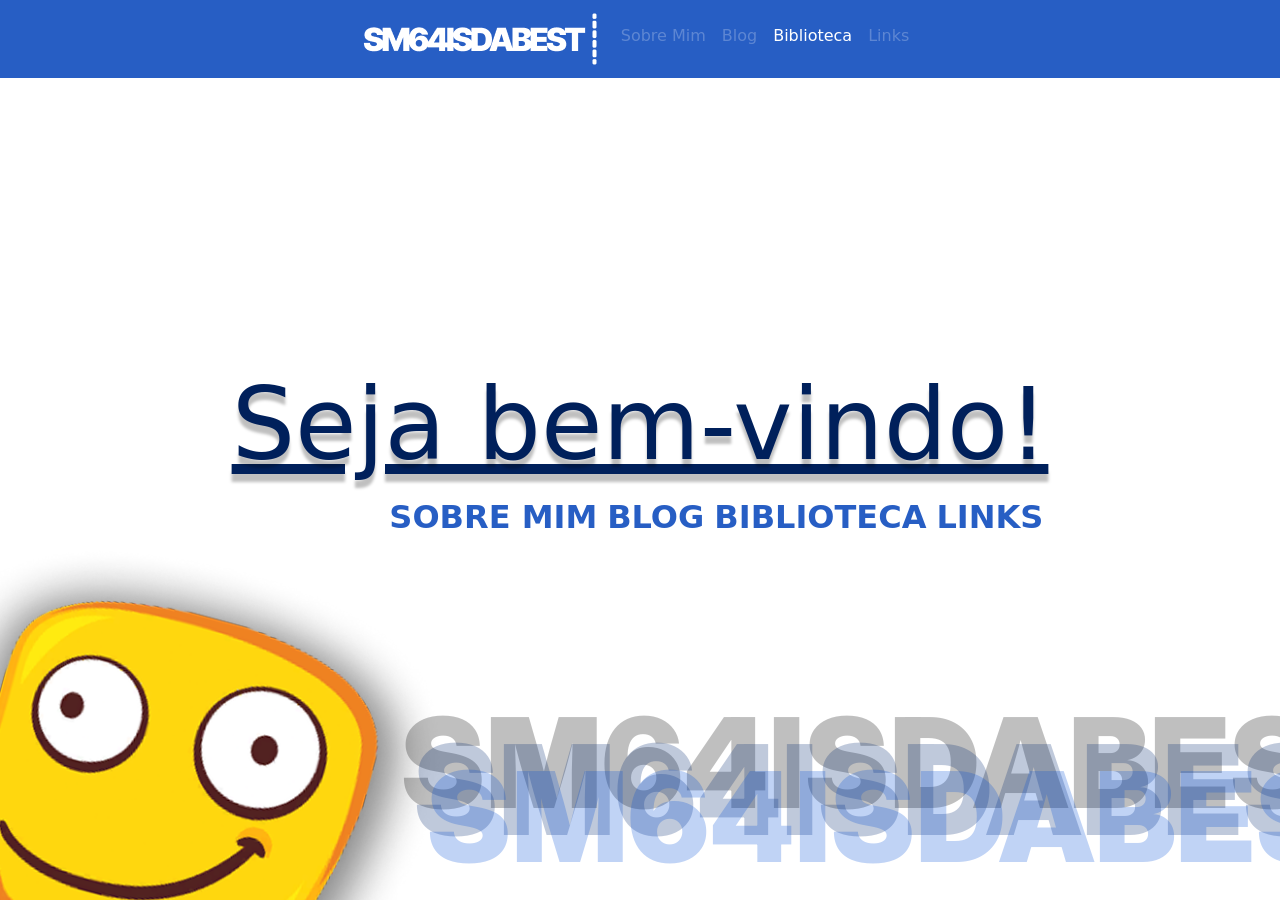
<file: index.html>
<!DOCTYPE html>
<html lang="pt-br">

<head>
    <meta charset="UTF-8">
    <meta name="viewport" content="width=device-width, initial-scale=1.0">
    <title>Início</title>
    <link rel="icon" type="image/png" href="/favicon-96x96.png" sizes="96x96" />
    <link rel="icon" type="image/svg+xml" href="/favicon.svg" />
    <link rel="shortcut icon" href="/favicon.ico" />
    <link rel="apple-touch-icon" sizes="180x180" href="/apple-touch-icon.png" />
    <meta name="apple-mobile-web-app-title" content="SM64IsDaBest" />
    <link rel="manifest" href="/site.webmanifest" />
    <link href="https://cdn.jsdelivr.net/npm/bootstrap@5.3.7/dist/css/bootstrap.min.css" rel="stylesheet"
        integrity="sha384-LN+7fdVzj6u52u30Kp6M/trliBMCMKTyK833zpbD+pXdCLuTusPj697FH4R/5mcr" crossorigin="anonymous">
    <link rel="stylesheet" href="src/css/global.css">
    <link rel="stylesheet" href="src/css/index.css">
</head>

<body>
    <nav class="navbar navbar-expand-lg navbar-dark">
        <div class="container">
            <a class="navbar-brand d-lg-none" href="index.html">
                <img src="src/img/logotest.png" alt="SM64IsDaBest página inicial">
            </a>
            <button class="navbar-toggler" type="button" data-bs-toggle="collapse" data-bs-target="#navbarNav"
                aria-controls="navbarNav" aria-expanded="false" aria-label="Toggle navigation">
                <span class="navbar-toggler-icon"></span>
            </button>
            <div class="collapse navbar-collapse" id="navbarNav">
                <ul class="navbar-nav mx-auto">
                    <a class="navbar-brand d-none d-lg-block" href="index.html">
                        <img src="src/img/logotest.png" alt="SM64IsDaBest página inicial">
                    </a>
                    <li class="nav-item py-2">
                        <a class="nav-link disabled" aria-disabled="true">Sobre Mim</a>
                    </li>
                    <li class="nav-item py-2">
                        <a class="nav-link disabled" aria-disabled="true">Blog</a>
                    </li>
                    <li class="nav-item py-2">
                        <a class="nav-link" href="src/pages/biblioteca.html">Biblioteca</a>
                    </li>
                    <li class="nav-item py-2">
                        <a class="nav-link disabled" aria-disabled="true">Links</a>
                    </li>
                </ul>
            </div>
        </div>
    </nav>

    <main>
        <div class="welcome">
            <h1>Seja bem-vindo!</h1>
            <ul>
                <li>
                    <a href="#">SOBRE MIM</a>
                </li>
                <li>
                    <a href="#">BLOG</a>
                </li>
                <li>
                    <a href="src/pages/biblioteca.html">BIBLIOTECA</a>
                </li>
                <li>
                    <a href="#">LINKS</a>
                </li>
            </ul>
        </div>
    </main>

    <div class="bottom-part">
            <picture>
                <img src="src/img/Emote_HappyEmotion.png" alt="Emote feliz do Battle for Neighborville">
            </picture>
            <h2 class="smOne">SM64ISDABEST</h2>
            <h2 class="smTwo">SM64ISDABEST</h2>
            <h2 class="smThree">SM64ISDABEST</h2>
    </div>

    <script src="https://cdn.jsdelivr.net/npm/bootstrap@5.3.7/dist/js/bootstrap.bundle.min.js"
        integrity="sha384-ndDqU0Gzau9qJ1lfW4pNLlhNTkCfHzAVBReH9diLvGRem5+R9g2FzA8ZGN954O5Q"
        crossorigin="anonymous"></script>
</body>

</html>
</file>
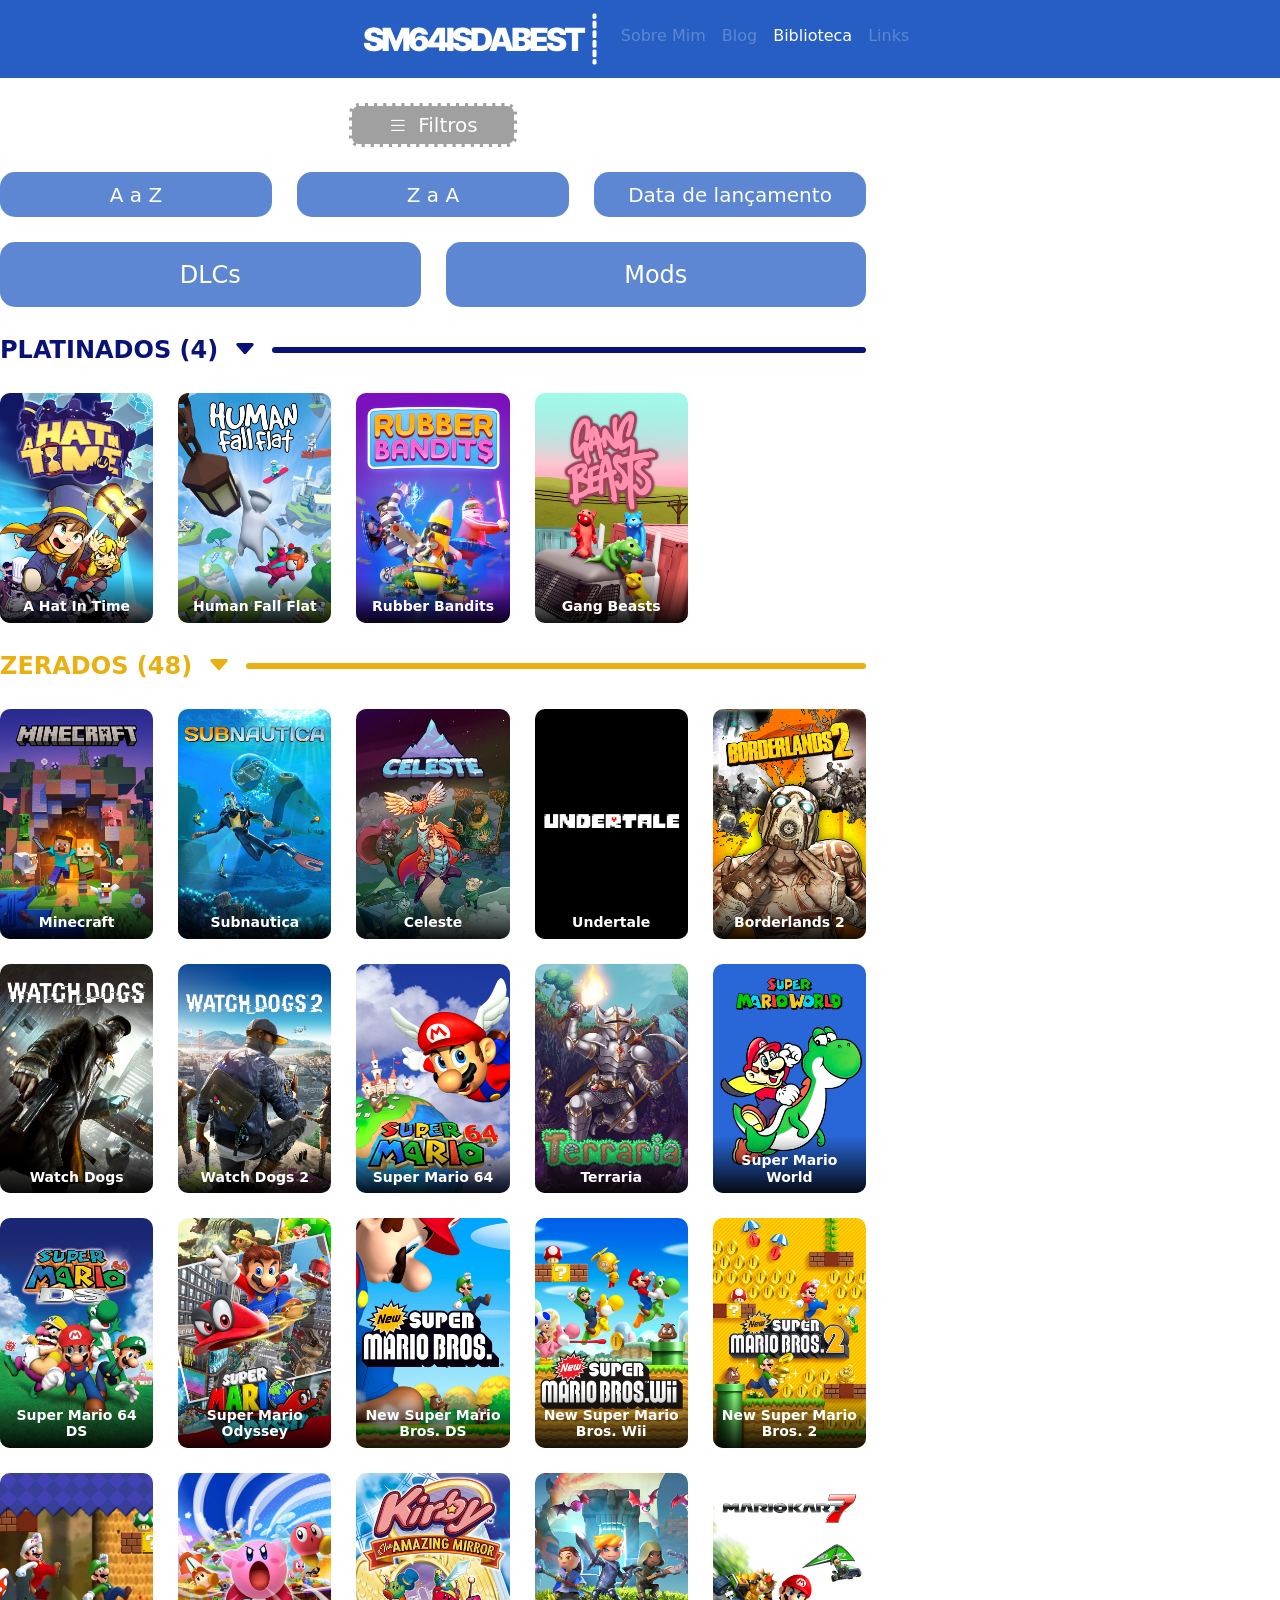
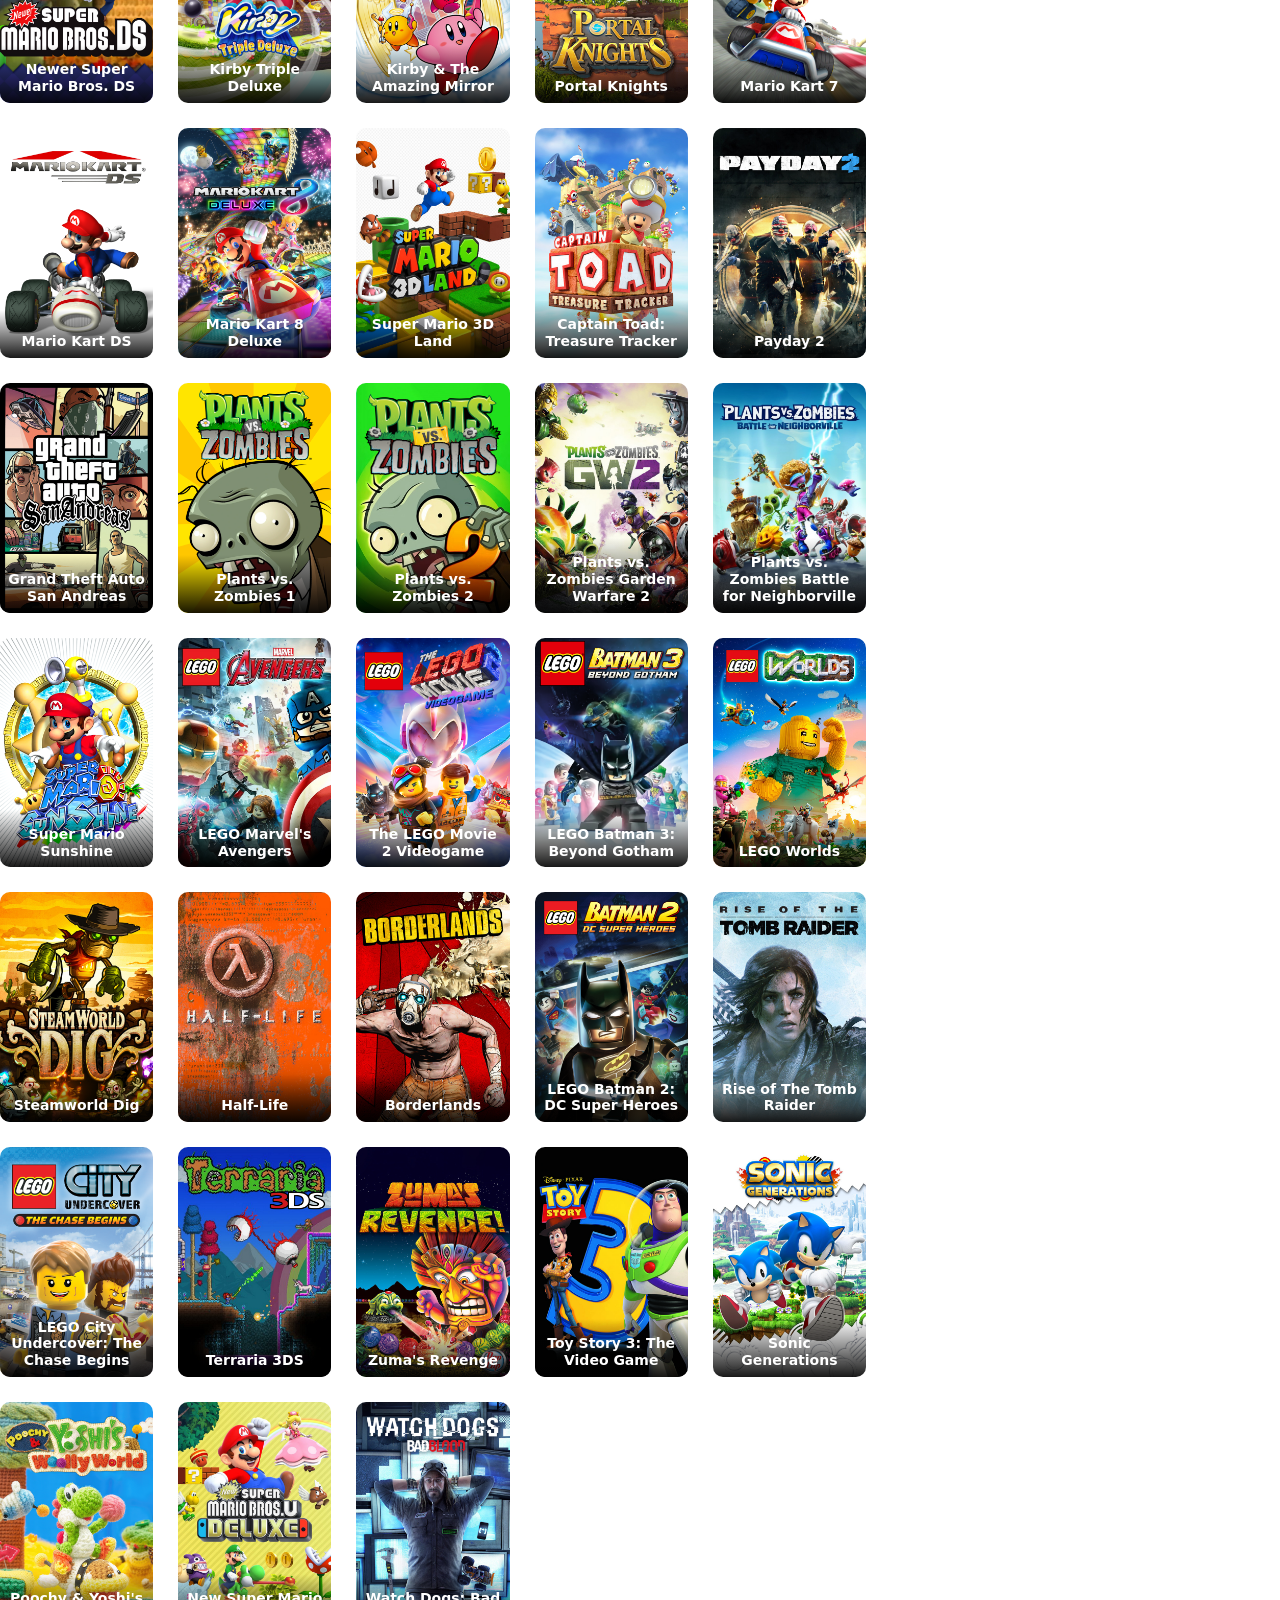
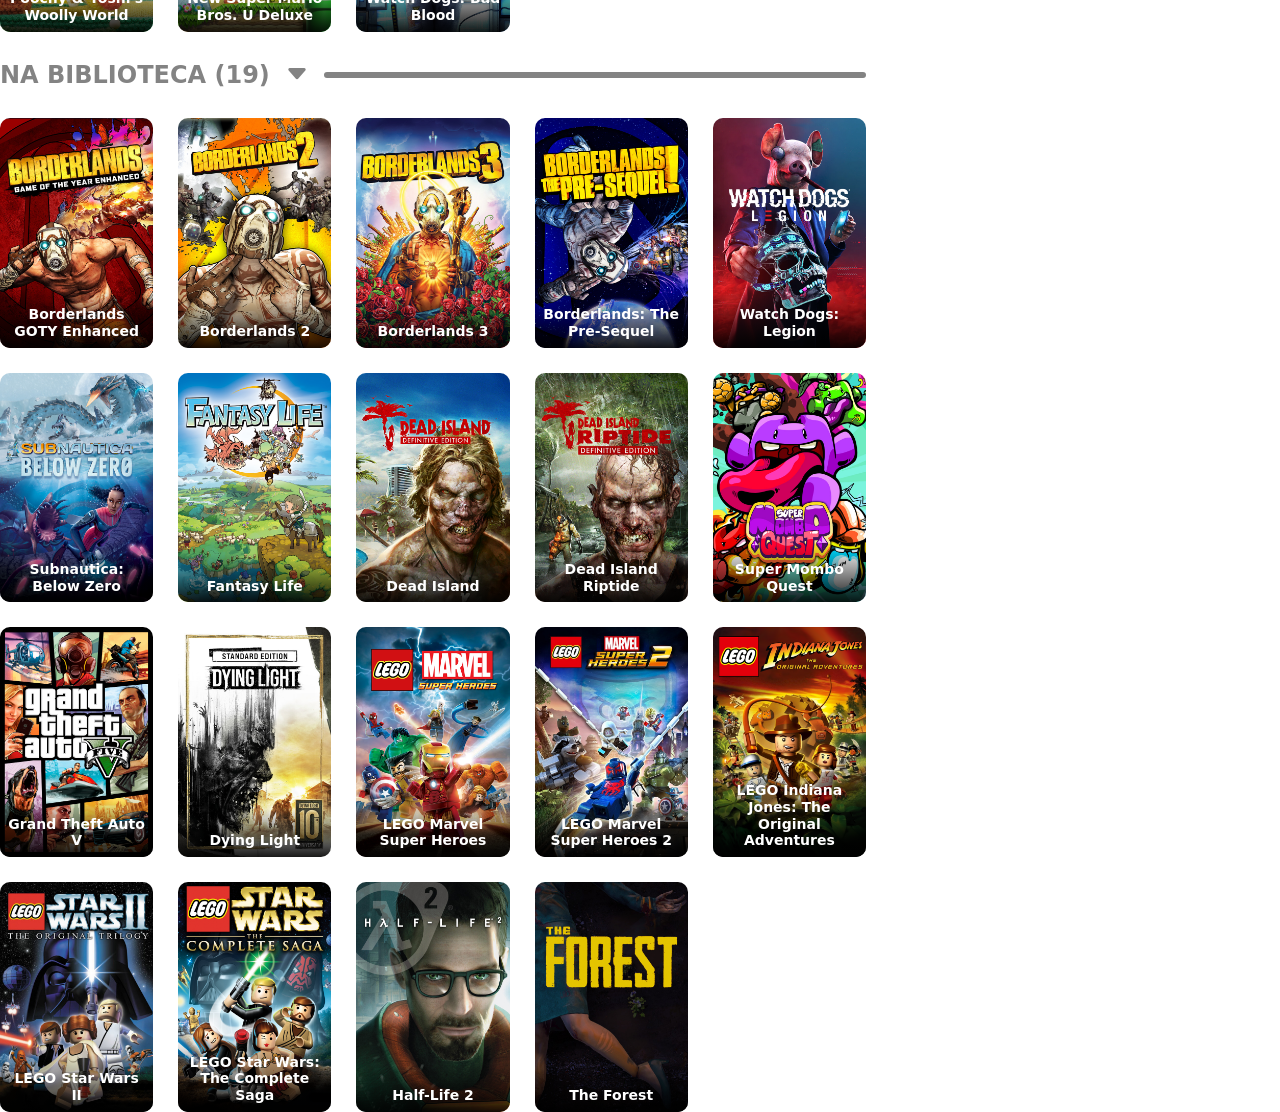
<file: src/pages/biblioteca-jogos.html>
<!DOCTYPE html>
<html lang="en">

<head>
    <meta charset="UTF-8">
    <meta name="viewport" content="width=device-width, initial-scale=1.0">
    <title>Biblioteca – Jogos</title>
    <link rel="icon" type="image/png" href="/favicon-96x96.png" sizes="96x96" />
    <link rel="icon" type="image/svg+xml" href="/favicon.svg" />
    <link rel="shortcut icon" href="/favicon.ico" />
    <link rel="apple-touch-icon" sizes="180x180" href="/apple-touch-icon.png" />
    <meta name="apple-mobile-web-app-title" content="SM64IsDaBest" />
    <link rel="manifest" href="/site.webmanifest" />
    <link href="https://cdn.jsdelivr.net/npm/bootstrap@5.3.7/dist/css/bootstrap.min.css" rel="stylesheet"
        integrity="sha384-LN+7fdVzj6u52u30Kp6M/trliBMCMKTyK833zpbD+pXdCLuTusPj697FH4R/5mcr" crossorigin="anonymous">
    <link rel="stylesheet" href="https://cdn.jsdelivr.net/npm/bootstrap-icons@1.13.1/font/bootstrap-icons.min.css">
    <link rel="stylesheet" href="../css/global.css">
    <link rel="stylesheet" href="../css/biblioteca-grid.css">
</head>

<body>
    <nav class="navbar navbar-expand-lg navbar-dark">
        <div class="container">
            <a class="navbar-brand d-lg-none" href="../../index.html">
                <img src="../img/logotest.png" alt="SM64IsDaBest página inicial">
            </a>
            <button class="navbar-toggler" type="button" data-bs-toggle="collapse" data-bs-target="#navbarNav"
                aria-controls="navbarNav" aria-expanded="false" aria-label="Toggle navigation">
                <span class="navbar-toggler-icon"></span>
            </button>
            <div class="collapse navbar-collapse" id="navbarNav">
                <ul class="navbar-nav mx-auto">
                    <a class="navbar-brand d-none d-lg-block" href="../../index.html">
                        <img src="../img/logotest.png" alt="SM64IsDaBest página inicial">
                    </a>
                    <li class="nav-item py-2">
                        <a class="nav-link disabled" aria-disabled="true">Sobre Mim</a>
                    </li>
                    <li class="nav-item py-2">
                        <a class="nav-link disabled" aria-disabled="true">Blog</a>
                    </li>
                    <li class="nav-item py-2">
                        <a class="nav-link active" href="biblioteca.html" aria-current="page">Biblioteca</a>
                    </li>
                    <li class="nav-item py-2">
                        <a class="nav-link disabled" aria-disabled="true">Links</a>
                    </li>
                </ul>
            </div>
        </div>
    </nav>

    <main>
        <div class="filters">
            <div class="filter-title">
                <i class="bi bi-list"></i>
                <p>Filtros</p>
            </div>

            <div class="buttons-filter">
                <button class="filter-button">A a Z</button>
                <button class="filter-button">Z a A</button>
                <button class="filter-button">Data de lançamento</button>
            </div>

            <div class="buttons-include">
                <button class="filter-button">DLCs</button>
                <button class="filter-button">Mods</button>
            </div>
        </div>

        <div class="platinados library-section">
            <header>
                <p>PLATINADOS (<span class="plat-count">0</span>)</p>
                <i class="bi bi-caret-down-fill"></i>
                <div class="plat-border line"></div>
            </header>

            <div class="plat-games games">

            </div>
        </div>

        <div class="zerados library-section">
            <header>
                <p>ZERADOS (<span class="zerados-count">0</span>)</p>
                <i class="bi bi-caret-down-fill"></i>
                <div class="zerados-border line"></div>
            </header>

            <div class="zerados-games games">

            </div>
        </div>

        <div class="na-biblioteca library-section">
            <header>
                <p>NA BIBLIOTECA (<span class="biblioteca-count">0</span>)</p>
                <i class="bi bi-caret-down-fill"></i>
                <div class="biblioteca-border line"></div>
            </header>

            <div class="biblioteca-games games">

            </div>
        </div>

    </main>










    <script src="../js/games-data.js"></script>
    <script src="../js/game-library.js"></script>
    <script src="https://cdn.jsdelivr.net/npm/bootstrap@5.3.7/dist/js/bootstrap.bundle.min.js"
        integrity="sha384-ndDqU0Gzau9qJ1lfW4pNLlhNTkCfHzAVBReH9diLvGRem5+R9g2FzA8ZGN954O5Q"
        crossorigin="anonymous"></script>
</body>

</html>
</file>
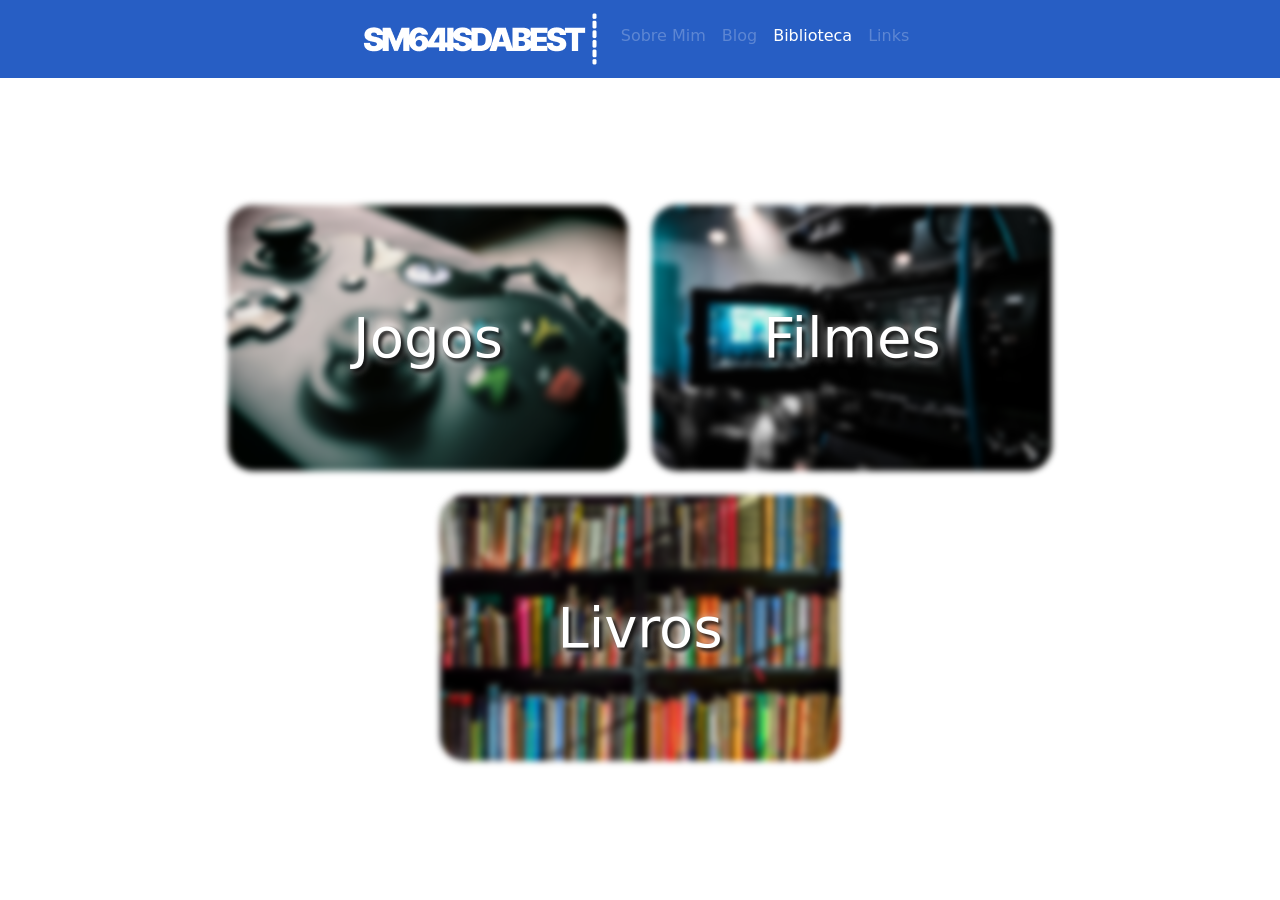
<file: src/pages/biblioteca.html>
<!DOCTYPE html>
<html lang="pt-br">

<head>
    <meta charset="UTF-8">
    <meta name="viewport" content="width=device-width, initial-scale=1.0">
    <title>Biblioteca</title>
    <link rel="icon" type="image/png" href="/favicon-96x96.png" sizes="96x96" />
    <link rel="icon" type="image/svg+xml" href="/favicon.svg" />
    <link rel="shortcut icon" href="/favicon.ico" />
    <link rel="apple-touch-icon" sizes="180x180" href="/apple-touch-icon.png" />
    <meta name="apple-mobile-web-app-title" content="SM64IsDaBest" />
    <link rel="manifest" href="/site.webmanifest" />
    <link href="https://cdn.jsdelivr.net/npm/bootstrap@5.3.7/dist/css/bootstrap.min.css" rel="stylesheet"
        integrity="sha384-LN+7fdVzj6u52u30Kp6M/trliBMCMKTyK833zpbD+pXdCLuTusPj697FH4R/5mcr" crossorigin="anonymous">
    <link rel="stylesheet" href="../css/global.css">
    <link rel="stylesheet" href="../css/biblioteca.css">
</head>

<body>
    <nav class="navbar navbar-expand-lg navbar-dark">
        <div class="container">
            <a class="navbar-brand d-lg-none" href="../../index.html">
                <img src="../img/logotest.png" alt="SM64IsDaBest página inicial">
            </a>
            <button class="navbar-toggler" type="button" data-bs-toggle="collapse" data-bs-target="#navbarNav"
                aria-controls="navbarNav" aria-expanded="false" aria-label="Toggle navigation">
                <span class="navbar-toggler-icon"></span>
            </button>
            <div class="collapse navbar-collapse" id="navbarNav">
                <ul class="navbar-nav mx-auto">
                    <a class="navbar-brand d-none d-lg-block" href="../../index.html">
                        <img src="../img/logotest.png" alt="SM64IsDaBest página inicial">
                    </a>
                    <li class="nav-item py-2">
                        <a class="nav-link disabled" aria-disabled="true">Sobre Mim</a>
                    </li>
                    <li class="nav-item py-2">
                        <a class="nav-link disabled" aria-disabled="true">Blog</a>
                    </li>
                    <li class="nav-item py-2">
                        <a class="nav-link active" href="biblioteca.html" aria-current="page">Biblioteca</a>
                    </li>
                    <li class="nav-item py-2">
                        <a class="nav-link disabled" aria-disabled="true">Links</a>
                    </li>
                </ul>
            </div>
        </div>
    </nav>

    <main>
        <div class="buttons container">
            <a href="biblioteca-jogos.html" class="biblioteca-link">
                <div>
                    <img src="../img/lib-jogos-fundo.jpg" alt="Jogos">
                    <h2>Jogos</h2>
                </div>
            </a>
            <a href="biblioteca-filmes.html" class="biblioteca-link">
                <div>
                    <img src="../img/lib-filmes-fundo.jpg" alt="Filmes">
                    <h2>Filmes</h2>
                </div>
            </a>
            <a href="biblioteca-livros.html" class="biblioteca-link">
                <div>
                    <img src="../img/lib-livros-fundo.jpg" alt="Livros">
                    <h2>Livros</h2>
                </div>
            </a>
        </div>
    </main>

    <script src="https://cdn.jsdelivr.net/npm/bootstrap@5.3.7/dist/js/bootstrap.bundle.min.js"
        integrity="sha384-ndDqU0Gzau9qJ1lfW4pNLlhNTkCfHzAVBReH9diLvGRem5+R9g2FzA8ZGN954O5Q"
        crossorigin="anonymous"></script>
</body>

</html>
</file>
<file: src/css/global.css>
nav {
    background-color: rgb(39, 94, 196);
}

.navbar-brand img {
    -webkit-user-drag: none;
}

.nav-link {
    color: white;
}
</file>
<file: src/css/index.css>
@import url('https://fonts.googleapis.com/css2?family=Inter:ital,opsz,wght@0,14..32,100..900;1,14..32,100..900&display=swap');

body {
    overflow-y: hidden;
}

main {
    display: flex;
    flex-direction: column;
    justify-content: center;
    align-items: center;
    height: 85vh;
}

.welcome {
    display: flex;
    flex-direction: column;
    align-items: flex-end;
}

.welcome h1 {
    color: rgb(0, 32, 91);
    font-size: 100px;
    text-decoration: underline;
    text-shadow: rgba(0, 0, 0, 25%) 0 0.5rem 3px;
}

.welcome ul {
    list-style: none;
    /* padding-left: 28.5rem; */

}

.welcome ul li {
    margin: 0 5px;
    float: left;
}

.welcome ul li a {
    text-decoration: none;
    color: rgb(39, 94, 196);
    font-weight: bolder;
    font-size: xx-large;
}

.bottom-part h2 {
    position: absolute;
    margin-left: 25rem;
    font-family: "Inter", sans-serif;
    font-weight: 900;
    font-size: 125px;
}

.smOne {
    bottom: 6%;
    color: rgba(0, 0, 0, 25%);
}

.smTwo {
    bottom: 3%;
    color: rgba(0, 39, 113, 25%);
    left: 1%;
}

.smThree {
    bottom: 0;
    color: rgba(5, 78, 215, 25%);
    left: 2%;
}

.bottom-part img {
    position: absolute;
    -webkit-user-drag: none;
    bottom: 0;
    left: 0;
    width: 35rem;
}
</file>
<file: src/css/biblioteca-grid.css>
main {
    display: flex;
    flex-direction: column;
    justify-content: center;
    align-items: center;
    justify-self: center;
    width: 54.125rem;
    gap: 1.563rem;
    padding-top: 1.563rem;
}

p {
    margin: 0;
}

.filters {
    display: flex;
    flex-direction: column;
    width: 100%;
    align-items: center;
    gap: 1.563rem;
}

.filter-title {
    display: flex;
    justify-content: center;
    align-items: center;
    background-color: rgba(128, 128, 128, 0.75);
    color: white;
    font-size: 1.25rem;
    gap: 0.625rem;
    border: dashed white;
    border-radius: 0.625rem;
    max-width: fit-content;
    padding: 0.25rem 2.25rem 0.25rem 2.25rem;
}

.buttons-filter,
.buttons-include {
    display: flex;
    width: 100%;
    gap: 1.563rem;
}

.filter-button {
    border-style: none;
    background-color: rgb(39, 94, 196, 0.75);
    color: white;
    border-radius: 0.938rem;
    width: 100%;
}

.buttons-filter .filter-button {
    height: 2.813rem;
    font-size: 1.25rem;
}

.buttons-include .filter-button {
    font-size: 1.5rem;
    height: 4.063rem;
}

.library-section {
    width: 100%;
}

.library-section header {
    display: flex;
    font-size: 1.5rem;
    gap: 0.938rem;
    text-wrap: nowrap;
    align-items: center;
    font-weight: 600;
}

.line {
    width: 100%;
    height: 0;
    border-radius: 999px;
}

.platinados header {
    color: #091275;
}

.plat-border {
    border: 3px solid #091275;
}

.zerados header {
    color: #E9B012;
}

.zerados-border {
    border: 3px solid #E9B012;
}

.na-biblioteca header {
    color: #838383;
}

.biblioteca-border {
    border: 3px solid #838383;
}

.games {
    display: grid;
    grid-template-columns: repeat(5, 1fr);
    gap: 1.563rem;
    width: 100%;
    margin-top: 1.563rem;
}

.game-card {
    position: relative;
    border-radius: 0.625rem;
    overflow: hidden;
    transition: transform 0.3s ease, box-shadow 0.3s ease;
    aspect-ratio: 2 / 3;
}

.game-card:hover {
    transform: scale(1.05);
    box-shadow: 0 8px 32px rgba(0, 0, 0, 0.3);
}

.game-card img {
    width: 100%;
    height: 100%;
    object-fit: cover;
}

.game-card-info {
    position: absolute;
    bottom: 0;
    left: 0;
    right: 0;
    background: linear-gradient(to top, rgba(0, 0, 0, 0.9), transparent);
    padding: 1rem 0.5rem 0.5rem 0.5rem;
    color: white;
    font-size: 0.875rem;
    text-align: center;
    min-height: 3rem;
    display: flex;
    flex-direction: column;
    justify-content: flex-end;
    gap: 0.25rem;
}

.game-name {
    font-weight: 600;
    line-height: 1.2;
    word-break: break-word;
}

.game-badge {
    display: inline-block;
    background-color: rgba(255, 255, 255, 0.2);
    border-radius: 0.25rem;
    padding: 0.125rem 0.375rem;
    font-size: 0.7rem;
    margin: 0 0.25rem;
}

.game-badge.dlc {
    background-color: rgba(255, 165, 0, 0.6);
    border: 1px solid rgb(255, 165, 0);
}

.game-badge.mod {
    background-color: rgba(0, 200, 100, 0.6);
    border: 1px solid rgb(0, 200, 100);
}
</file>
<file: src/css/biblioteca.css>
main {
    display: flex;
    height: 90vh;
    align-items: center;
}

.buttons {
    display: flex;
    gap: 1.5rem;
    flex-flow: row wrap;
    justify-content: center;
    max-width: 900px;
}

.buttons img {
    max-width: 400px;
    border-radius: 25px;
    filter: blur(3px);
}

.buttons a div {
    transition: transform 0.3s cubic-bezier(.68,-0.55,.27,1.55);
}

.buttons a div:hover {
    transform: scale(1.05);
    cursor: pointer;
}

.biblioteca-link {
    text-decoration: none;
    color: inherit;
}

.biblioteca-link div {
    position: relative;
}

.biblioteca-link div h2 {
    position: absolute;
    top: 50%;
    left: 50%;
    transform: translate(-50%, -50%);
    color: white;
    margin: 0;
    font-size: 3.5rem;
    text-shadow:
        3px 3px 4px black,
        1px 1px 10px white;
    z-index: 10;
    pointer-events: none;
}
</file>
